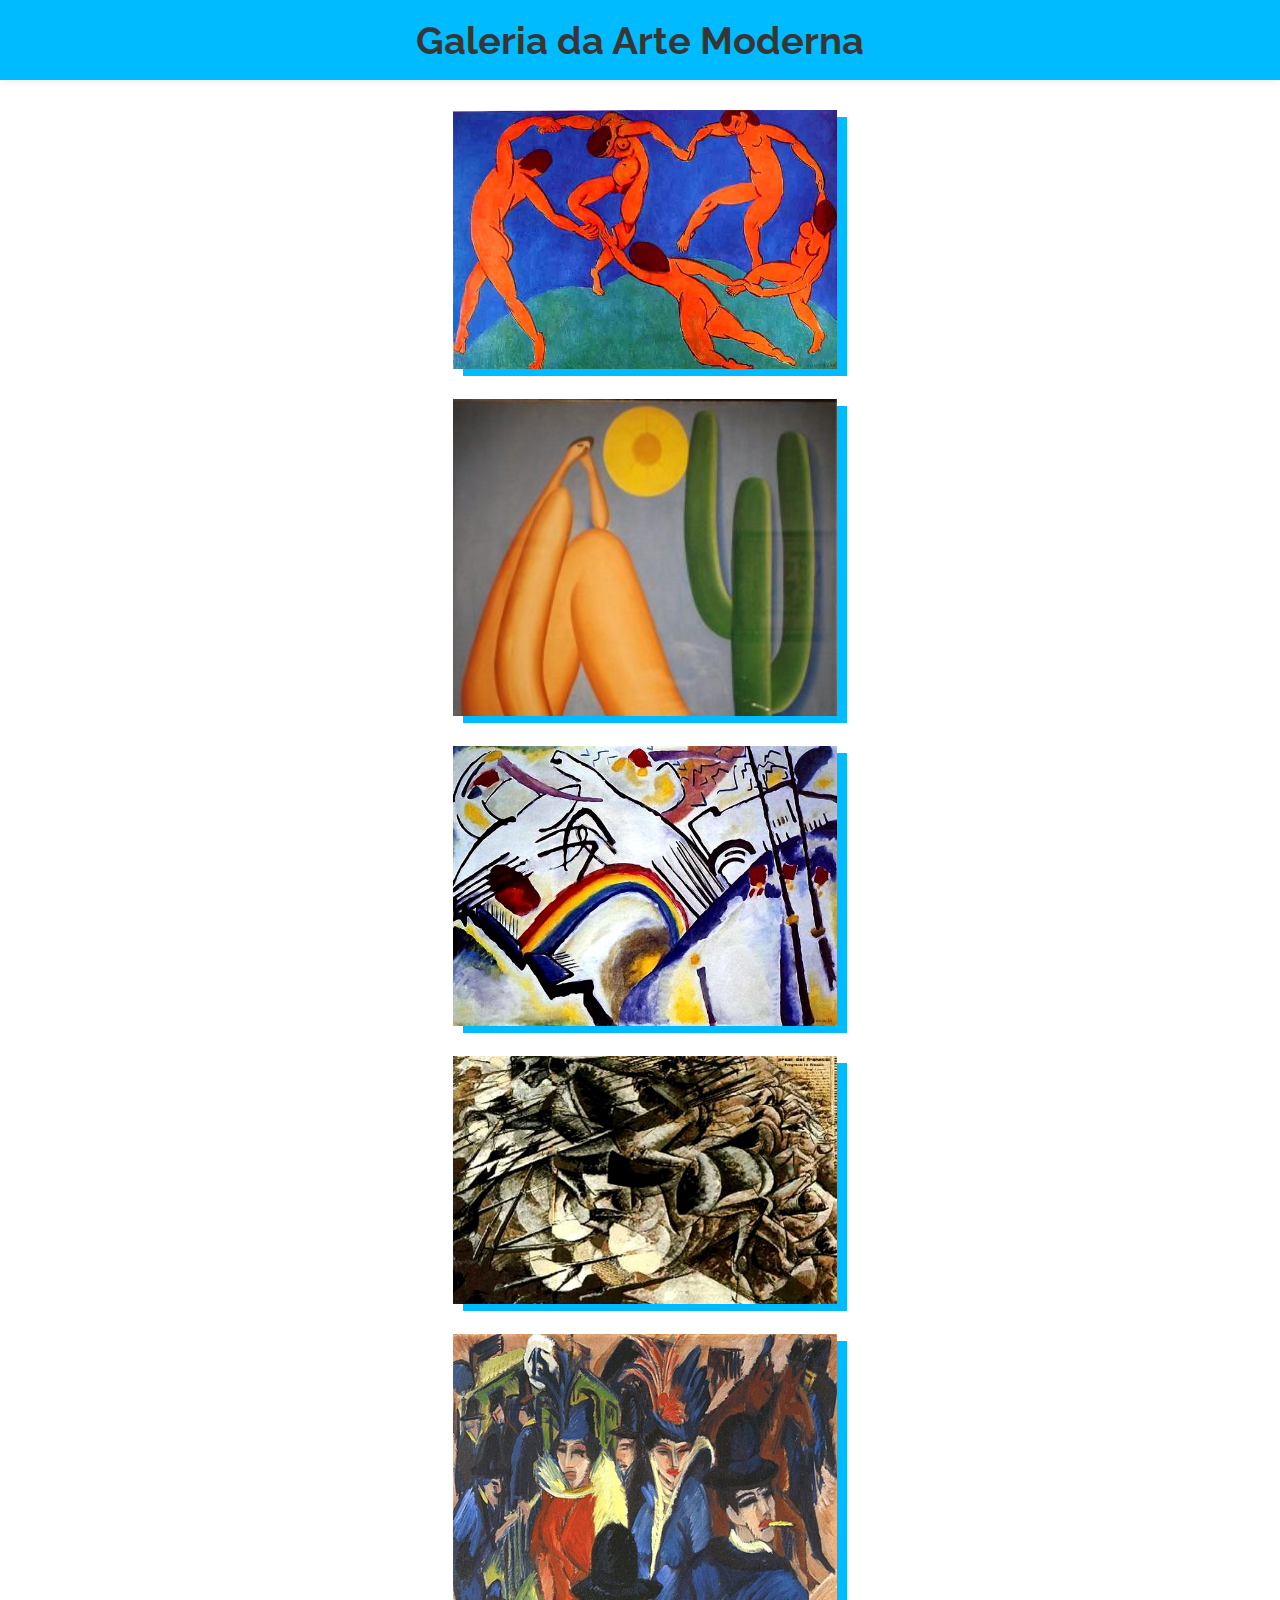
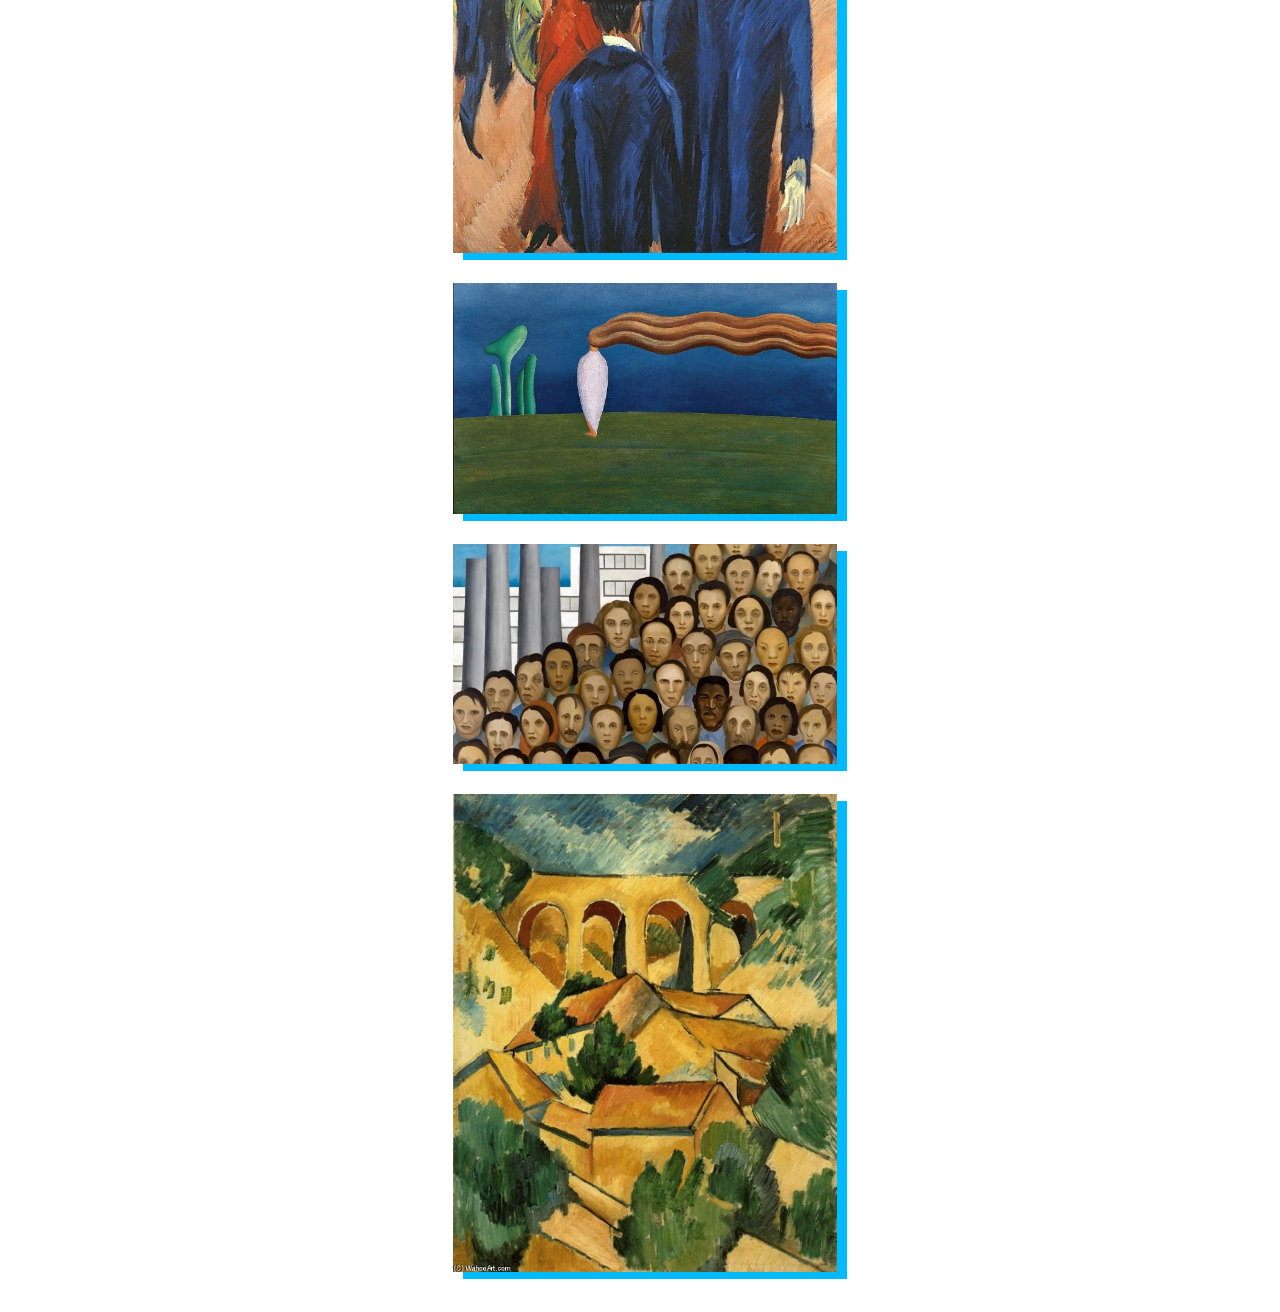
<file: index.html>
<!DOCTYPE html>
<html lang="en">
<head>
    <meta charset="UTF-8">
    <meta http-equiv="X-UA-Compatible" content="IE=edge">
    <meta name="viewport" content="width=device-width, initial-scale=1.0">
    <link rel="preconnect" href="https://fonts.googleapis.com">
    <link rel="preconnect" href="https://fonts.gstatic.com" crossorigin>
    <link href="https://fonts.googleapis.com/css2?family=Raleway&display=swap" rel="stylesheet">
    <link rel="stylesheet" href="style.css">
    <title>Galeria da Arte Moderna</title>
</head>
<body>
    
    <header>
        <h1>Galeria da Arte Moderna</h1>
    </header>

    <main>
        <div class="container">
           <img src="img/A-dança.webp" alt="" onclick="window.location.href='aDanca/index.html'">
        </div>
        <div class="container">
            <img src="img/Abaporu.jpg" alt="" onclick="window.location.href='abaporu/index.html'">
         </div>
         <div class="container">
            <img src="img/Cossacos.webp" alt="" onclick="window.location.href='cossacos/index.html'">
         </div>
         <div class="container">
            <img src="img/Carga-dos-Lanceiros.webp" alt="" onclick="window.location.href='cargaDosLanceiros/index.html'">
         </div>
         <div class="container">
            <img src="img/Cena-de-rua-em-Berlim.jpg" alt="" onclick="window.location.href='cena-de-rua-em-Berlim/index.html'">
         </div>
         <div class="container">
            <img src="img/Composição – Figura Só.webp" alt="" onclick="window.location.href='composicao/index.html'">
         </div>
         <div class="container">
            <img src="img/Operários.webp" alt="" onclick="window.location.href='operarios/index.html'">
         </div>
         <div class="container">
         <img src="img/Viaduto em L'Estaque.jpg" alt="" onclick="window.location.href='viaduto/index.html'">
         </div>
    </main>

    <footer></footer>

</body>
</html>
</file>
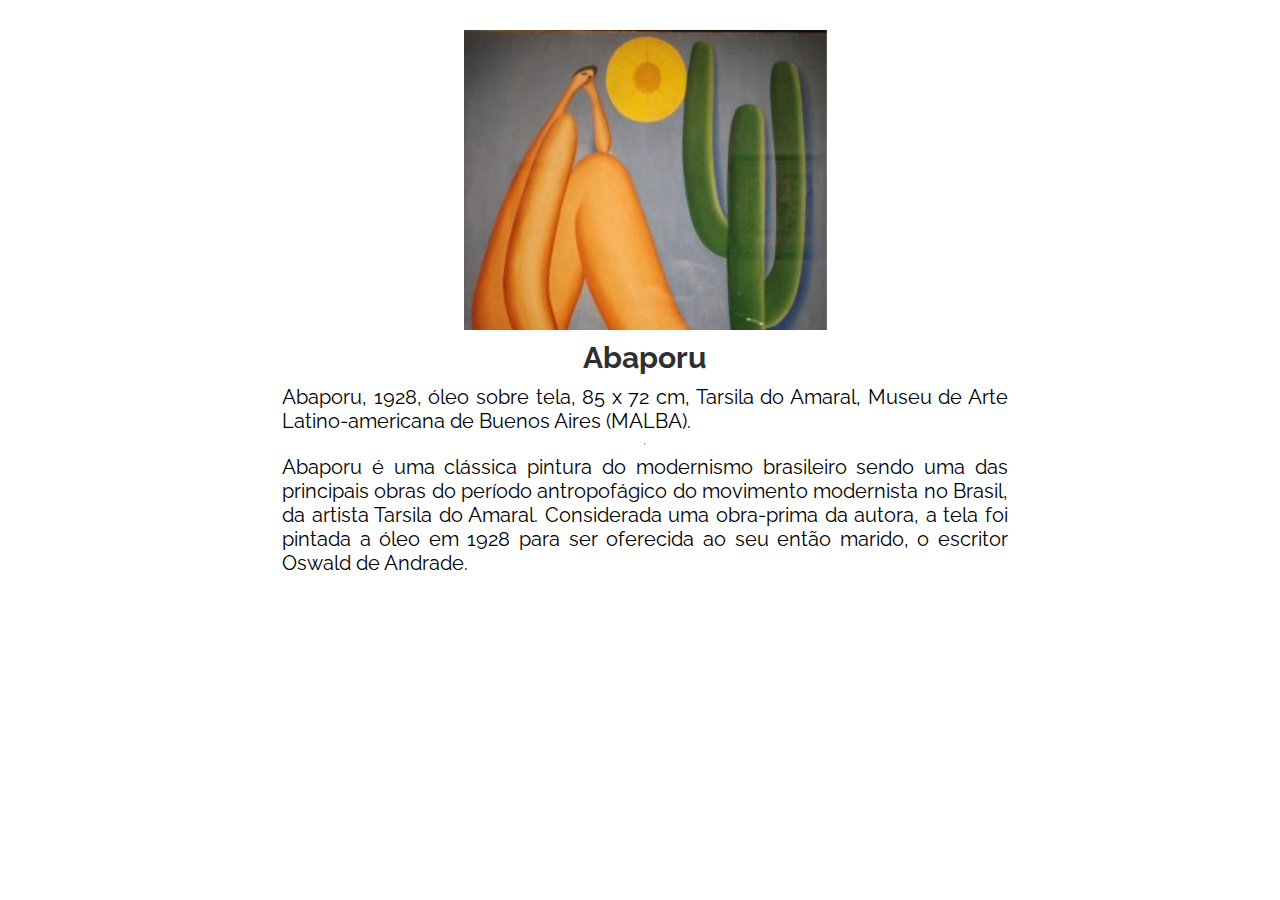
<file: abaporu/index.html>
<!DOCTYPE html>
<html lang="en">
<head>
    <meta charset="UTF-8">
    <meta http-equiv="X-UA-Compatible" content="IE=edge">
    <meta name="viewport" content="width=device-width, initial-scale=1.0">
    <link rel="preconnect" href="https://fonts.googleapis.com">
    <link rel="preconnect" href="https://fonts.gstatic.com" crossorigin>
    <link href="https://fonts.googleapis.com/css2?family=Raleway&display=swap" rel="stylesheet">
    <link rel="stylesheet" href="style.css">
    <title>Abaporu</title>
</head>
<body>
    
    <header></header>

    <main>
        
        <img src="../img/Abaporu.jpg" alt="" onclick="window.location.href='../img/Abaporu.jpg'">
        <h2>Abaporu</h2>
        <p>
            Abaporu, 1928, óleo sobre tela, 85 x 72 cm, Tarsila do Amaral, Museu de Arte Latino-americana
            de Buenos Aires (MALBA).
            </p>
            <hr>
            <p>
            Abaporu é uma clássica pintura do modernismo brasileiro sendo uma das principais obras 
            do período antropofágico do movimento modernista no Brasil, da artista Tarsila do Amaral. 
            Considerada uma obra-prima da autora, a tela foi pintada a óleo em 1928 para ser 
            oferecida ao seu então marido, o escritor Oswald de Andrade.
        </p>

        
    </main>

    <footer></footer>

</body>
</html>
</file>
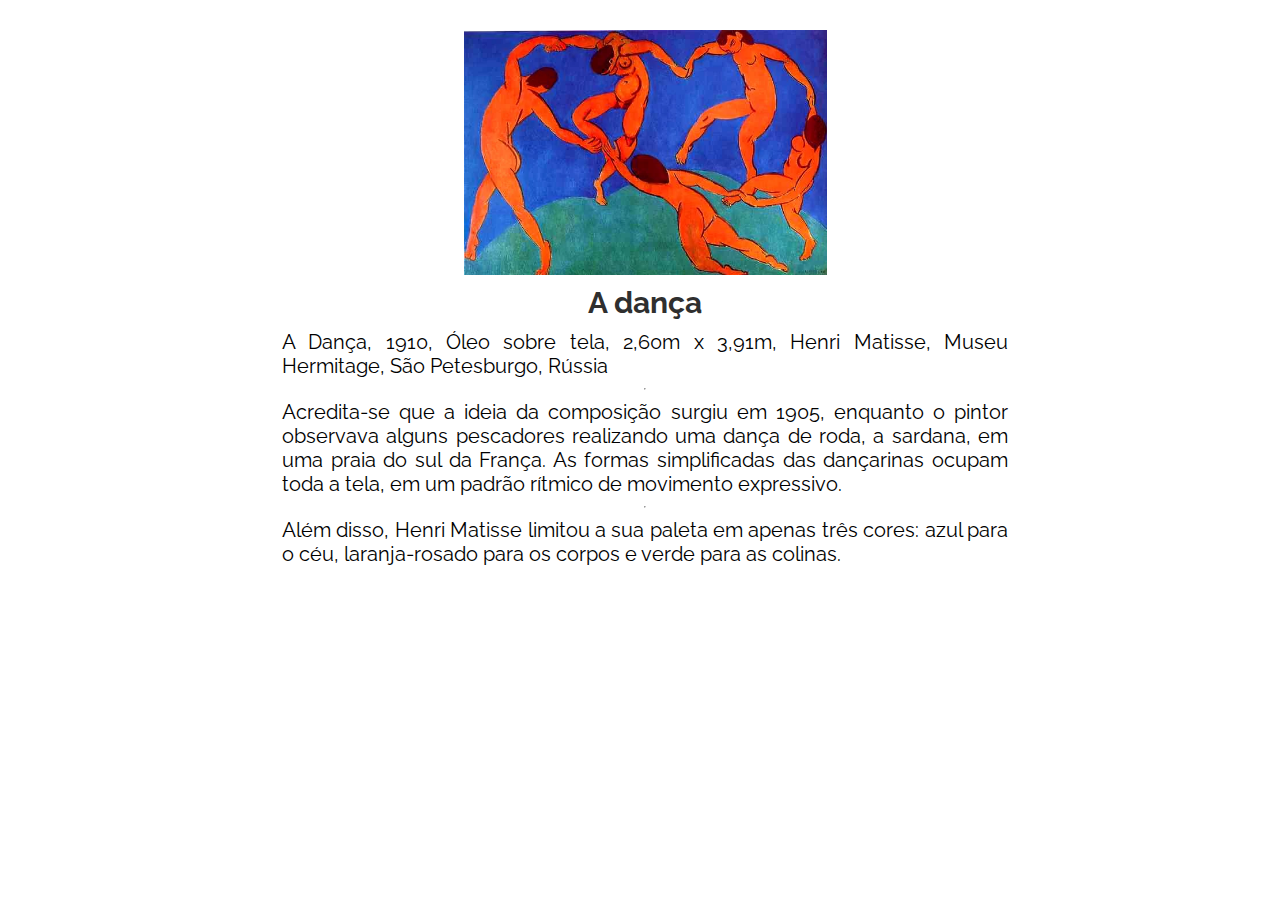
<file: aDanca/index.html>
<!DOCTYPE html>
<html lang="en">
<head>
    <meta charset="UTF-8">
    <meta http-equiv="X-UA-Compatible" content="IE=edge">
    <meta name="viewport" content="width=device-width, initial-scale=1.0">
    <link rel="preconnect" href="https://fonts.googleapis.com">
    <link rel="preconnect" href="https://fonts.gstatic.com" crossorigin>
    <link href="https://fonts.googleapis.com/css2?family=Raleway&display=swap" rel="stylesheet">
    <link rel="stylesheet" href="style.css">
    <title>A dança</title>
</head>
<body>
    
    <header></header>

    <main>
        
        <img src="../img/A-dança.webp" alt="" onclick="window.location.href='../img/A-dança.webp'">
        <h2>A dança</h2>
        <p>
            A Dança, 1910, Óleo sobre tela, 2,60m x 3,91m,  Henri Matisse, Museu Hermitage, São Petesburgo, Rússia
            </p>
            <hr>
            <p>
            Acredita-se que a ideia da composição surgiu em 1905, enquanto o pintor observava 
            alguns pescadores realizando uma dança de roda, a sardana, em uma praia do sul da 
            França. As formas simplificadas das dançarinas ocupam toda a tela, em um padrão 
            rítmico de movimento expressivo.

            </p>
            <hr>
            <p>
            Além disso, Henri Matisse limitou a sua paleta em apenas três cores: azul para o céu, 
            laranja-rosado para os corpos e verde para as colinas.
        </p>

        
    </main>

    <footer></footer>

</body>
</html>
</file>
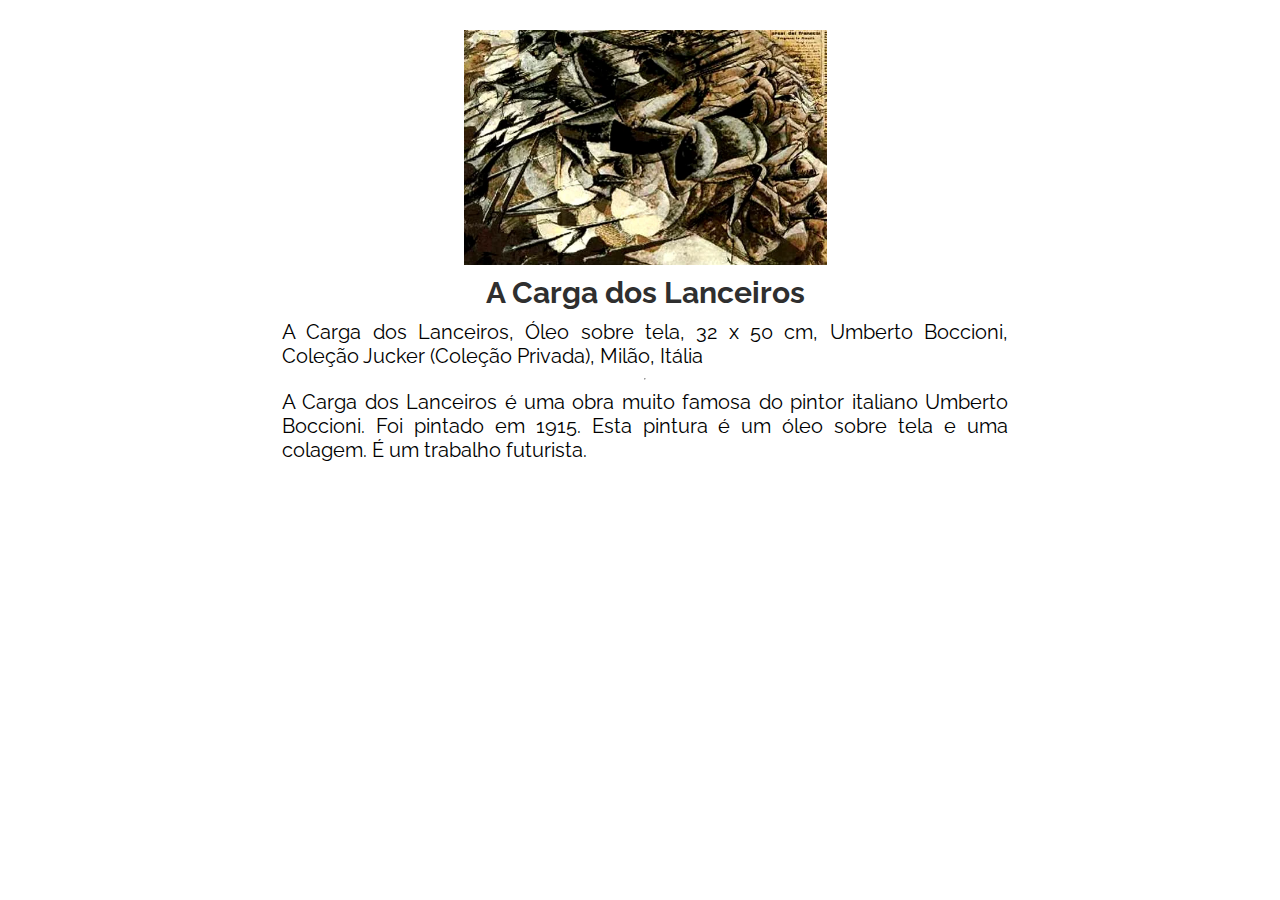
<file: cargaDosLanceiros/index.html>
<!DOCTYPE html>
<html lang="en">
<head>
    <meta charset="UTF-8">
    <meta http-equiv="X-UA-Compatible" content="IE=edge">
    <meta name="viewport" content="width=device-width, initial-scale=1.0">
    <link rel="preconnect" href="https://fonts.googleapis.com">
    <link rel="preconnect" href="https://fonts.gstatic.com" crossorigin>
    <link href="https://fonts.googleapis.com/css2?family=Raleway&display=swap" rel="stylesheet">
    <link rel="stylesheet" href="style.css">
    <title>A Carga dos Lanceiros</title>
</head>
<body>
    
    <header></header>

    <main>
        
        <img src="../img/Carga-dos-Lanceiros.webp" alt="" onclick="window.location.href='../img/Carga-dos-Lanceiros.webp'">
        <h2>A Carga dos Lanceiros</h2>
        <p>
            A Carga dos Lanceiros, Óleo sobre tela, 32 x 50 cm,  Umberto Boccioni, Coleção Jucker (Coleção Privada), Milão, Itália
            </p>
            <hr>
            <p>
                A Carga dos Lanceiros é uma obra muito famosa do pintor italiano Umberto Boccioni. 
                Foi pintado em 1915. Esta pintura é um óleo sobre tela e uma colagem. É um trabalho futurista.
        </p>

        
    </main>

    <footer></footer>

</body>
</html>
</file>
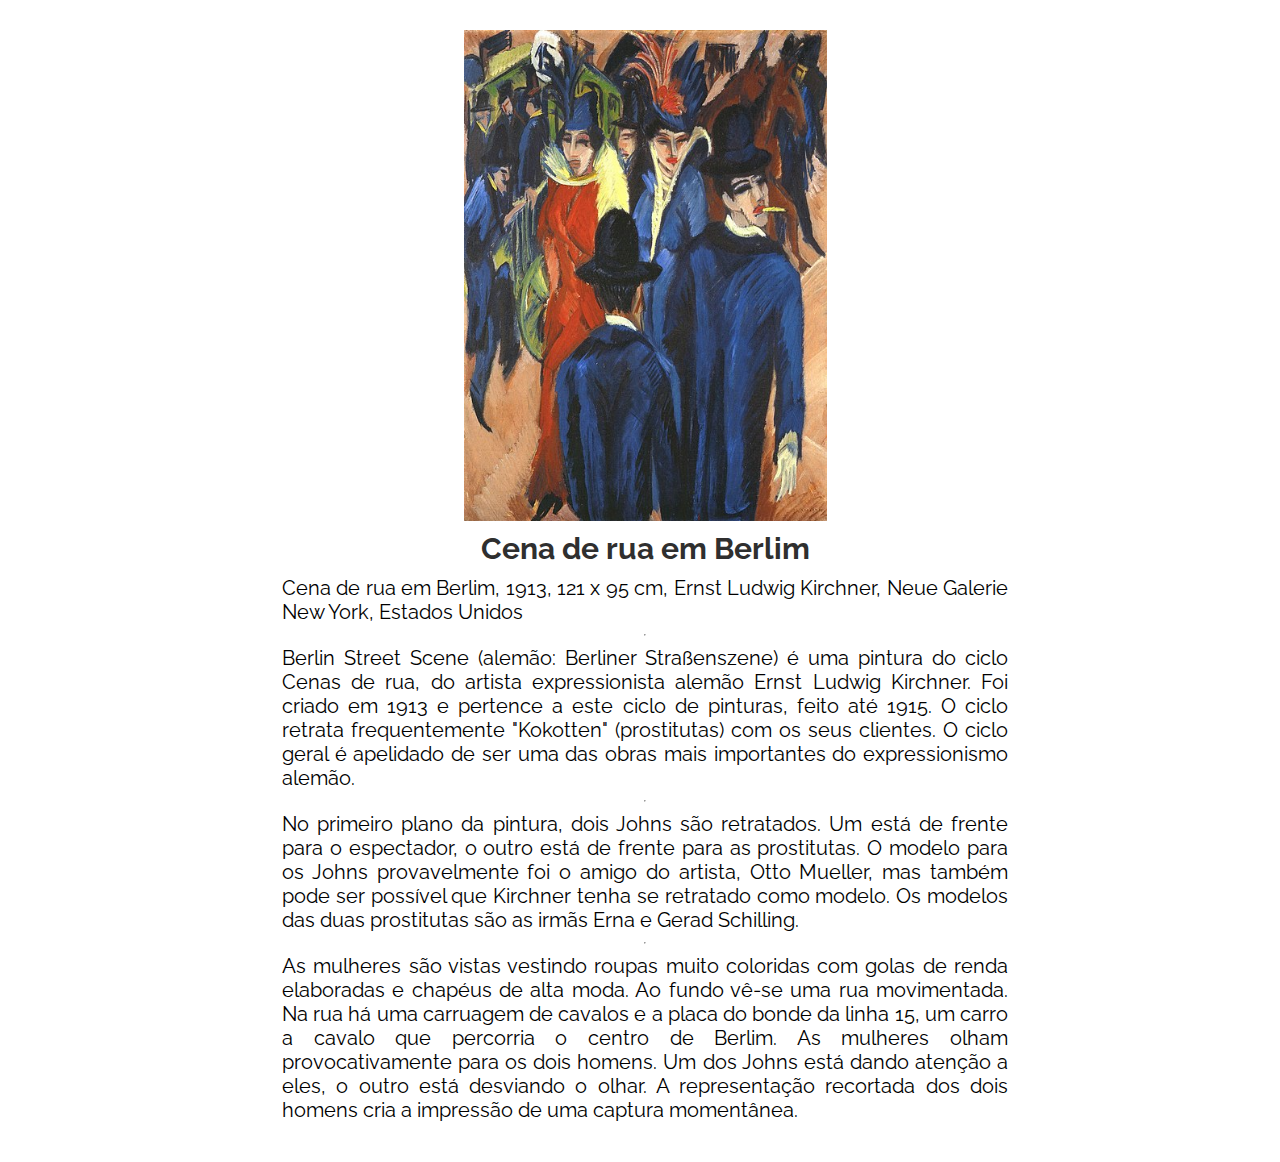
<file: cena-de-rua-em-Berlim/index.html>
<!DOCTYPE html>
<html lang="en">
<head>
    <meta charset="UTF-8">
    <meta http-equiv="X-UA-Compatible" content="IE=edge">
    <meta name="viewport" content="width=device-width, initial-scale=1.0">
    <link rel="preconnect" href="https://fonts.googleapis.com">
    <link rel="preconnect" href="https://fonts.gstatic.com" crossorigin>
    <link href="https://fonts.googleapis.com/css2?family=Raleway&display=swap" rel="stylesheet">
    <link rel="stylesheet" href="style.css">
    <title>Cena de rua em Berlim</title>
</head>
<body>
    
    <header></header>

    <main>
        
        <img src="../img/Cena-de-rua-em-Berlim.jpg" alt="" onclick="window.location.href='../img/Cena-de-rua-em-Berlim.jpg'">
        <h2>Cena de rua em Berlim</h2>
        <p>
            Cena de rua em Berlim, 1913, 121 x 95 cm, Ernst Ludwig Kirchner, Neue Galerie New York, Estados Unidos
            </p>
            <hr>
            <p>
                Berlin Street Scene (alemão: Berliner Straßenszene) é uma pintura do ciclo Cenas de rua, 
                do artista expressionista alemão Ernst Ludwig Kirchner. Foi criado em 1913 e pertence 
                a este ciclo de pinturas, feito até 1915. O ciclo retrata frequentemente "Kokotten" (prostitutas) 
                com os seus clientes. O ciclo geral é apelidado de ser uma das obras mais importantes 
                do expressionismo alemão.

            </p>
            <hr>
            <p>

                No primeiro plano da pintura, dois Johns são retratados. Um está de frente para o espectador, 
                o outro está de frente para as prostitutas. O modelo para os Johns provavelmente foi o 
                amigo do artista, Otto Mueller, mas também pode ser possível que Kirchner tenha 
                se retratado como modelo. Os modelos das duas prostitutas são as irmãs Erna e Gerad Schilling.

            </p>
            <hr>
            <p>

                As mulheres são vistas vestindo roupas muito coloridas com golas de renda elaboradas e 
                chapéus de alta moda. Ao fundo vê-se uma rua movimentada. Na rua há uma carruagem de cavalos 
                e a placa do bonde da linha 15, um carro a cavalo que percorria o centro de Berlim. 
                As mulheres olham provocativamente para os dois homens. Um dos Johns está dando atenção a eles, 
                o outro está desviando o olhar. A representação recortada dos dois homens cria a 
                impressão de uma captura momentânea.
            
        </p>

        
    </main>

    <footer></footer>

</body>
</html>
</file>
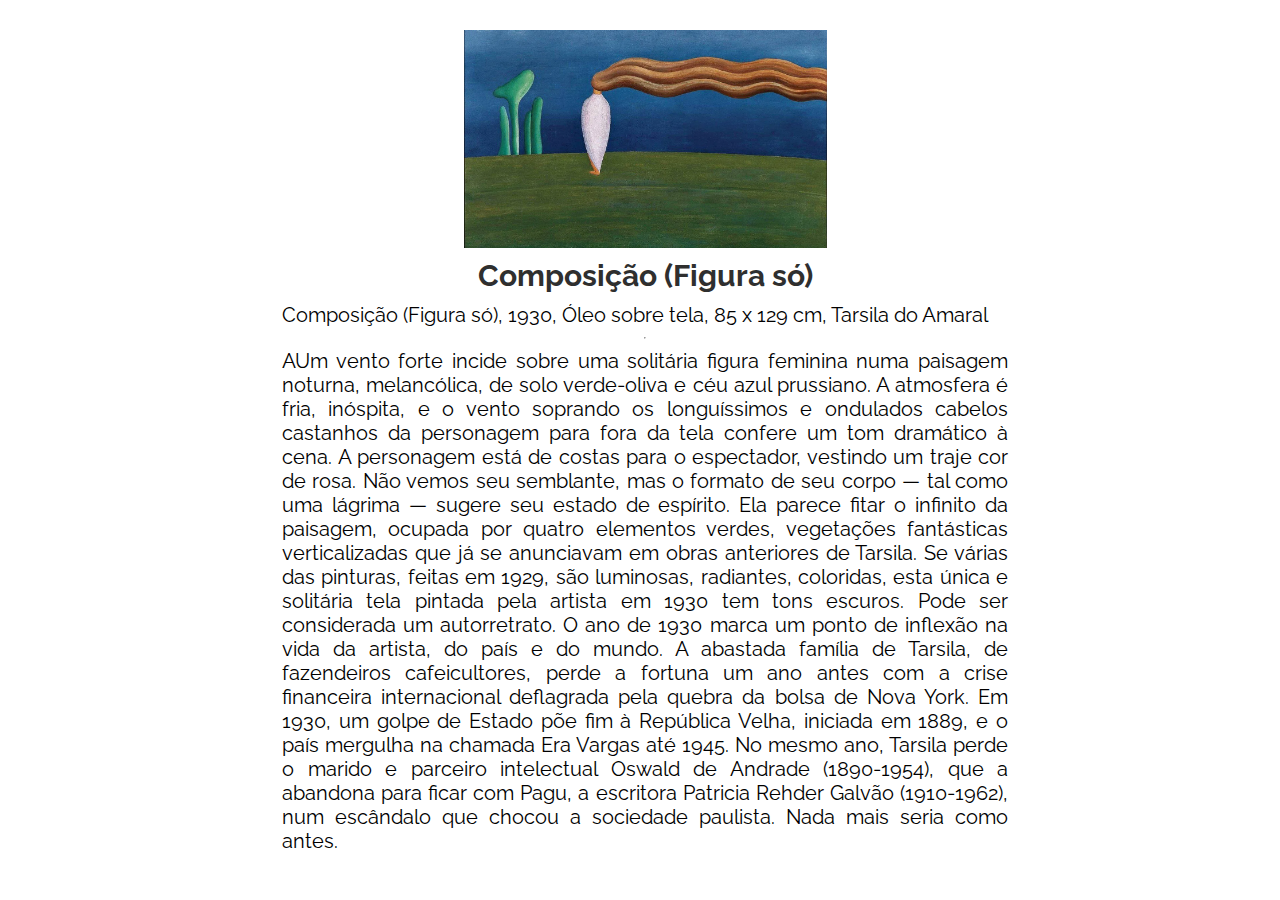
<file: composicao/index.html>
<!DOCTYPE html>
<html lang="en">
<head>
    <meta charset="UTF-8">
    <meta http-equiv="X-UA-Compatible" content="IE=edge">
    <meta name="viewport" content="width=device-width, initial-scale=1.0">
    <link rel="preconnect" href="https://fonts.googleapis.com">
    <link rel="preconnect" href="https://fonts.gstatic.com" crossorigin>
    <link href="https://fonts.googleapis.com/css2?family=Raleway&display=swap" rel="stylesheet">
    <link rel="stylesheet" href="style.css">
    <title>Composição (Figura só)</title>
</head>
<body>
    
    <header></header>

    <main>
        
        <img src="../img/Composição – Figura Só.webp" alt="" onclick="window.location.href='../img/Composição – Figura Só.webp'">
        <h2>Composição (Figura só)</h2>
        <p>
            Composição (Figura só), 1930, Óleo sobre tela, 85 x 129 cm,  Tarsila do Amaral
            </p>
            <hr>
            <p>
            AUm vento forte incide sobre uma solitária figura feminina numa paisagem noturna, 
            melancólica, de solo verde-oliva e céu azul prussiano. A atmosfera é fria, inóspita,
             e o vento soprando os longuíssimos e ondulados cabelos castanhos da personagem para 
             fora da tela confere um tom dramático à cena. A personagem está de costas para o 
             espectador, vestindo um traje cor de rosa. Não vemos seu semblante, mas o formato de 
             seu corpo — tal como uma lágrima — sugere seu estado de espírito. Ela parece fitar o 
             infinito da paisagem, ocupada por quatro elementos verdes, vegetações fantásticas 
             verticalizadas que já se anunciavam em obras anteriores de Tarsila. Se várias das pinturas,
              feitas em 1929, são luminosas, radiantes, coloridas, esta única e 
              solitária tela pintada pela artista em 1930 tem tons escuros. 
              Pode ser considerada um autorretrato. O ano de 1930 marca um ponto de inflexão 
              na vida da artista, do país e do mundo. A abastada família de Tarsila, de 
              fazendeiros cafeicultores, perde a fortuna um ano antes com a crise financeira 
              internacional deflagrada pela quebra da bolsa de Nova York. Em 1930, um golpe de 
              Estado põe fim à República Velha, iniciada em 1889, e o país mergulha na chamada 
              Era Vargas até 1945. No mesmo ano, Tarsila perde o marido e parceiro intelectual 
              Oswald de Andrade (1890-1954), que a abandona para ficar com Pagu, a escritora 
              Patricia Rehder Galvão (1910-1962), num escândalo que chocou a sociedade paulista.
               Nada mais seria como antes.
        </p>

        
    </main>

    <footer></footer>

</body>
</html>
</file>
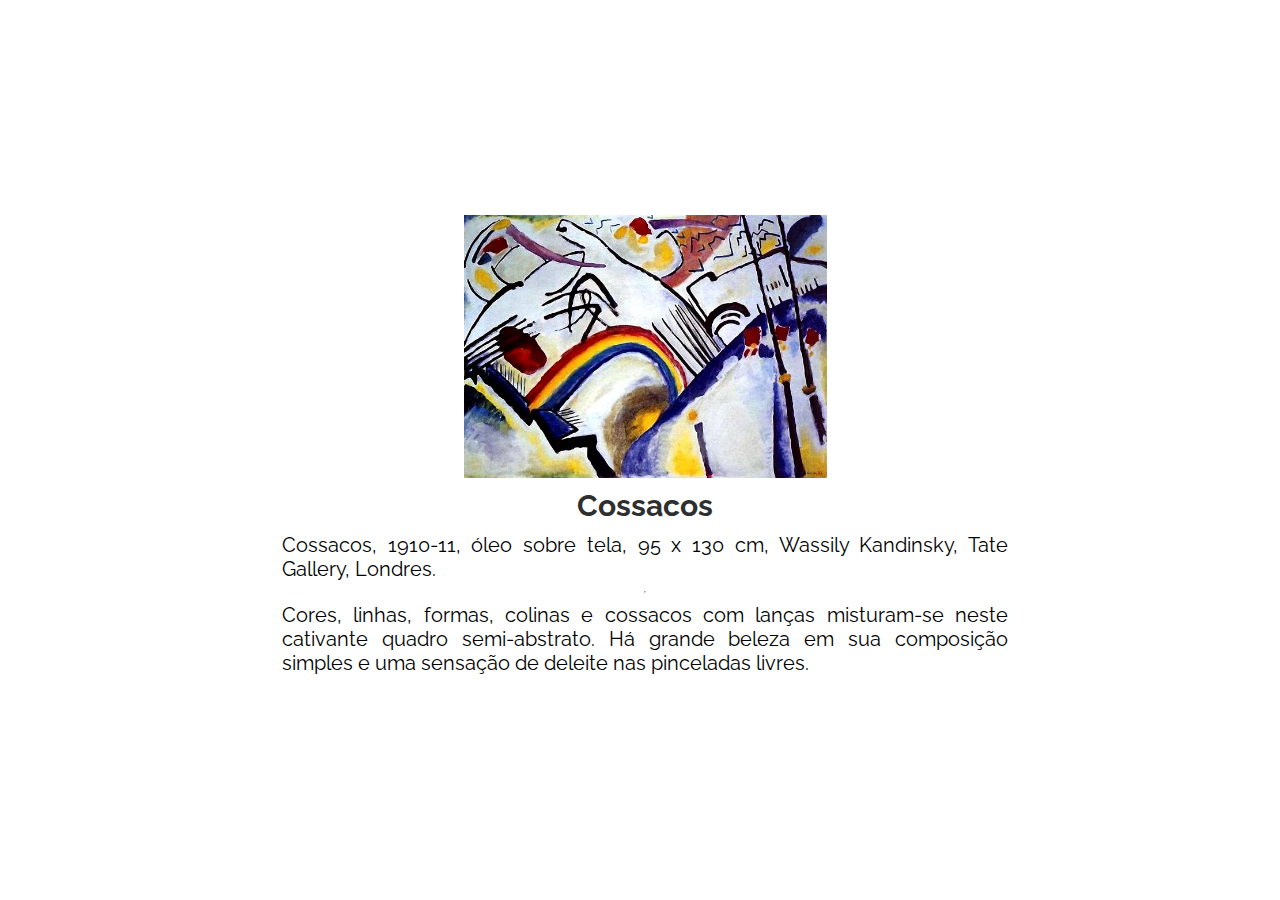
<file: cossacos/index.html>
<!DOCTYPE html>
<html lang="en">
<head>
    <meta charset="UTF-8">
    <meta http-equiv="X-UA-Compatible" content="IE=edge">
    <meta name="viewport" content="width=device-width, initial-scale=1.0">
    <link rel="preconnect" href="https://fonts.googleapis.com">
    <link rel="preconnect" href="https://fonts.gstatic.com" crossorigin>
    <link href="https://fonts.googleapis.com/css2?family=Raleway&display=swap" rel="stylesheet">
    <link rel="stylesheet" href="style.css">
    <title>Cossacos</title>
</head>
<body>
    
    <header></header>

    <main>
        
        <img src="../img/Cossacos.webp" alt="" onclick="window.location.href='../img/Cossacos.webp'">
        <h2>Cossacos</h2>
        <p>
            Cossacos, 1910-11, óleo sobre tela, 95 x 130 cm, Wassily Kandinsky, Tate Gallery, Londres.
            </p>
            <hr>
            <p>
            Cores, linhas, formas, colinas e cossacos com lanças misturam-se neste cativante quadro semi-abstrato. 
            Há grande beleza em sua composição simples e uma sensação de deleite nas pinceladas livres.
        </p>

        
    </main>

    <footer></footer>

</body>
</html>
</file>
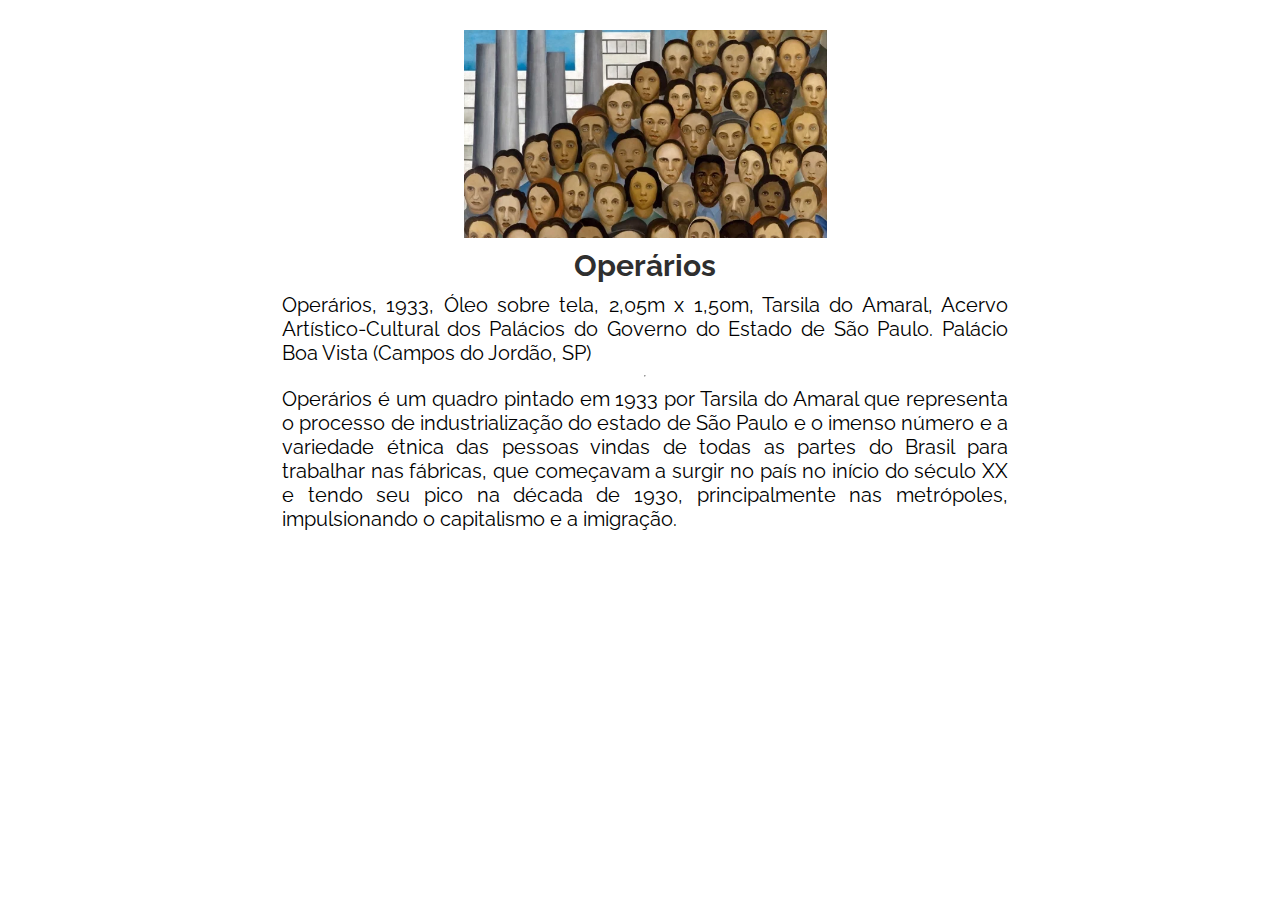
<file: operarios/index.html>
<!DOCTYPE html>
<html lang="en">
<head>
    <meta charset="UTF-8">
    <meta http-equiv="X-UA-Compatible" content="IE=edge">
    <meta name="viewport" content="width=device-width, initial-scale=1.0">
    <link rel="preconnect" href="https://fonts.googleapis.com">
    <link rel="preconnect" href="https://fonts.gstatic.com" crossorigin>
    <link href="https://fonts.googleapis.com/css2?family=Raleway&display=swap" rel="stylesheet">
    <link rel="stylesheet" href="style.css">
    <title>Operários</title>
</head>
<body>
    
    <header></header>

    <main>
        
        <img src="../img/Operários.webp" alt="" onclick="window.location.href='../img/Operários.webp'">
        <h2>Operários</h2>
        <p>
            Operários, 1933, Óleo sobre tela, 2,05m x 1,50m, Tarsila do Amaral, Acervo Artístico-Cultural dos Palácios do Governo do Estado de São Paulo. Palácio Boa Vista (Campos do Jordão, SP)
            </p>
            <hr>
            <p>
                Operários é um quadro pintado em 1933 por Tarsila do Amaral que representa o processo 
                de industrialização do estado de São Paulo e o imenso número e a variedade étnica das 
                pessoas vindas de todas as partes do Brasil para trabalhar nas fábricas, que começavam 
                a surgir no país no início do século XX e tendo seu pico na década de 1930, 
                principalmente nas metrópoles, impulsionando o capitalismo e a imigração.
        </p>

        
    </main>

    <footer></footer>

</body>
</html>
</file>
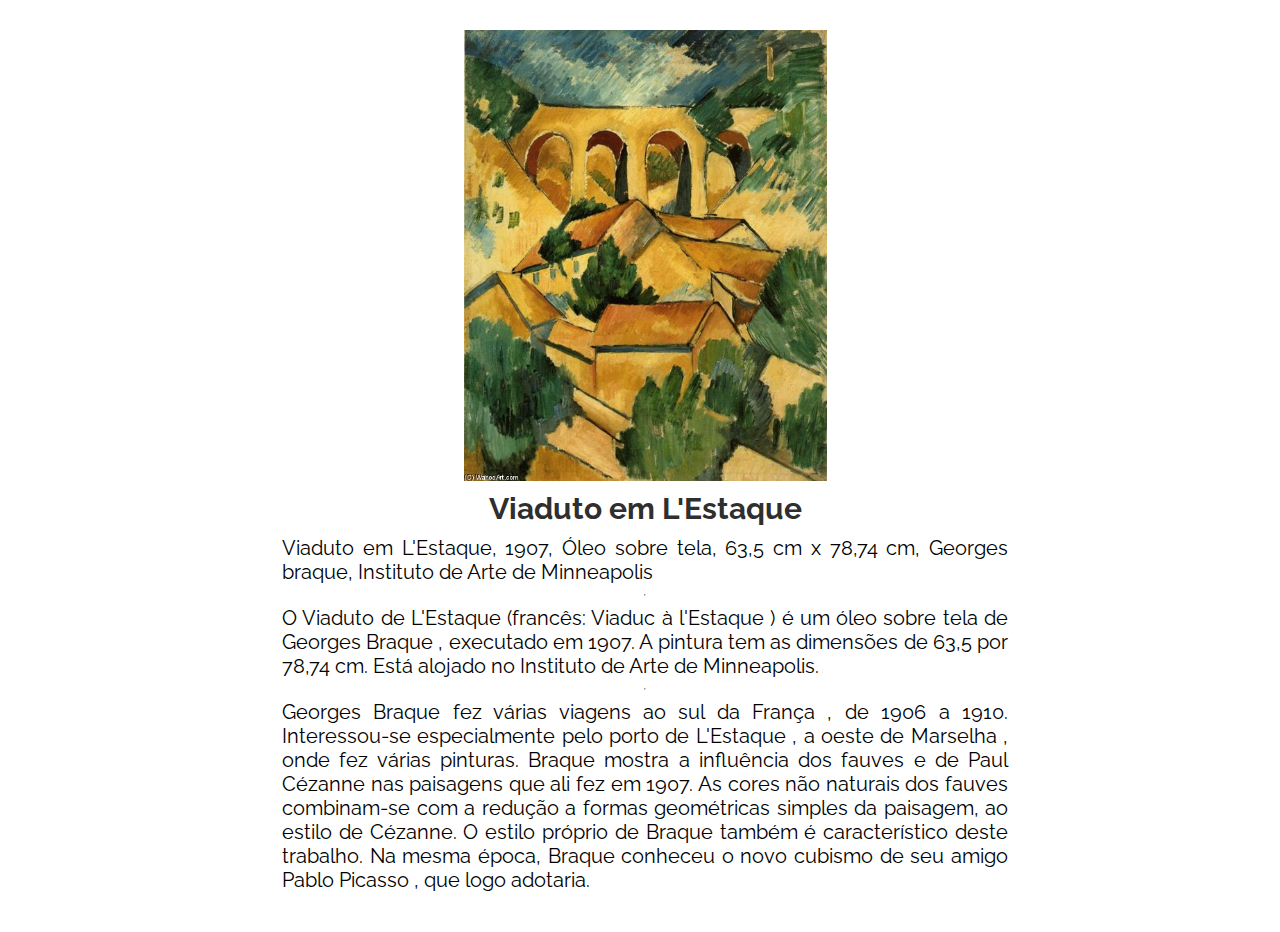
<file: viaduto/index.html>
<!DOCTYPE html>
<html lang="en">
<head>
    <meta charset="UTF-8">
    <meta http-equiv="X-UA-Compatible" content="IE=edge">
    <meta name="viewport" content="width=device-width, initial-scale=1.0">
    <link rel="preconnect" href="https://fonts.googleapis.com">
    <link rel="preconnect" href="https://fonts.gstatic.com" crossorigin>
    <link href="https://fonts.googleapis.com/css2?family=Raleway&display=swap" rel="stylesheet">
    <link rel="stylesheet" href="style.css">
    <title>Viaduto em L'Estaque</title>
</head>
<body>
    
    <header></header>

    <main>
        
        <img src="../img/Viaduto em L'Estaque.jpg" alt="" onclick="window.location.href=`../img/Viaduto em L'Estaque.jpg`">
        <h2>Viaduto em L'Estaque</h2>
        <p>
            Viaduto em L'Estaque, 1907, Óleo sobre tela, 63,5 cm x 78,74 cm, Georges braque, Instituto de Arte de Minneapolis
            </p>
            <hr>
            <p>
                O Viaduto de L'Estaque (francês: Viaduc à l'Estaque ) é um óleo sobre tela de Georges Braque , executado em 1907. 
                A pintura tem as dimensões de 63,5 por 78,74 cm. Está alojado no Instituto de Arte de Minneapolis.

            </p>
            <hr>
            <p>
                Georges Braque fez várias viagens ao sul da França , 
                de 1906 a 1910. Interessou-se especialmente pelo porto de L'Estaque , 
                a oeste de Marselha , onde fez várias pinturas. Braque mostra a influência 
                dos fauves e de Paul Cézanne nas paisagens que ali fez em 1907. As cores 
                não naturais dos fauves combinam-se com a redução a formas geométricas 
                simples da paisagem, ao estilo de Cézanne. O estilo próprio de Braque também 
                é característico deste trabalho. Na mesma época, Braque conheceu o novo cubismo 
                de seu amigo Pablo Picasso , que logo adotaria.
        </p>

        
    </main>

    <footer></footer>

</body>
</html>
</file>
<file: style.css>
*{
    margin: 0;
    padding: 0;
    box-sizing: border-box;
}
body{
    width: 100vw;
    height: 100vh;
    background-size: cover;
    background-repeat: no-repeat;
    background-position: right;
    background-color: white;
    display: block;
    flex-direction: column;
    font-family: 'Raleway', 'Montserrat', sans-serif;
}
header{
    width: 100vw;
    height: 80px;
    background-color: #00bbff;
    display: flex;
    justify-content: center;
    align-items: center;
    padding: 0 5vw;
    box-shadow: 0px 0px 10px rgba(0,0,0,0.1);
}
header h1{
    font-size: 3vw;
    color: rgb(54, 54, 54);
    font-weight: bold;
}

main{
    width: 100vw;
    display: flex;
    flex-direction: column;
    justify-content: center;
    align-items: center;
    padding-top: 30px;
    padding-bottom: 40px;
    padding-left: 40px;
    padding-right: 30px;
    gap: 30px;
}

.container {
    width: 30vw;
    height: auto;
    display: flex;
    flex-direction: column;
    justify-content: center;
    align-items: center;
}

img{
    width: 100%;
    height: auto;
    box-shadow: 10px 7px 0px #00bbff;
    object-fit: cover;
    transition: all 0.5s ease-in-out;
}

img:hover{
    transform: scale(1.1);
    box-shadow: none;
}

@media(max-width: 768px){

    header h1{
        font-size: 5vw;
    }

    .container{
        width: 60vw;
        height: auto;
    }

}
</file>
<file: abaporu/style.css>
*{
    margin: 0;
    padding: 0;
    box-sizing: border-box;
}
body{
    width: 100vw;
    background-size: cover;
    background-repeat: no-repeat;
    background-position: right;
    background-color: white;
    display: flex;
    justify-content: center;
    align-self: center;
    flex-direction: column;
    font-family: 'Raleway', 'Montserrat', sans-serif;
}

main{
    width: 100vw;
    display: flex;
    flex-direction: column;
    justify-content: center;
    align-items: center;
    padding-top: 30px;
    padding-bottom: 40px;
    padding-left: 40px;
    padding-right: 30px;
    gap: 10px;
}

img{
    width: 30%;
    height: auto;
}
h2{
    font-size: 30px;
    font-weight: bold;
    color: #2f2f2f;
    text-align: center;
}
p{
    font-size: 20px;
    width: 60%;
    text-align: justify;
}


@media(max-width: 768px){

    img{
        width: 70%;
        height: auto;
    }
    h2{
        font-size: 20px;
        font-weight: bold;
        color: #2f2f2f;
        text-align: center;
    }
    p{
        font-size: 14px;
        width: 80%;
    }

}
</file>
<file: aDanca/style.css>
*{
    margin: 0;
    padding: 0;
    box-sizing: border-box;
}
body{
    width: 100vw;
    background-size: cover;
    background-repeat: no-repeat;
    background-position: right;
    background-color: white;
    display: flex;
    justify-content: center;
    align-self: center;
    flex-direction: column;
    font-family: 'Raleway', 'Montserrat', sans-serif;
}

main{
    width: 100vw;
    display: flex;
    flex-direction: column;
    justify-content: center;
    align-items: center;
    padding-top: 30px;
    padding-bottom: 40px;
    padding-left: 40px;
    padding-right: 30px;
    gap: 10px;
}

img{
    width: 30%;
    height: auto;
}
h2{
    font-size: 30px;
    font-weight: bold;
    color: #2f2f2f;
    text-align: center;
}
p{
    font-size: 20px;
    width: 60%;
    text-align: justify;
}


@media(max-width: 768px){

    img{
        width: 70%;
        height: auto;
    }
    h2{
        font-size: 20px;
        font-weight: bold;
        color: #2f2f2f;
        text-align: center;
    }
    p{
        font-size: 15px;
        width: 80%;
    }

}
</file>
<file: cargaDosLanceiros/style.css>
*{
    margin: 0;
    padding: 0;
    box-sizing: border-box;
}
body{
    width: 100vw;
    background-size: cover;
    background-repeat: no-repeat;
    background-position: right;
    background-color: white;
    display: flex;
    justify-content: center;
    align-self: center;
    flex-direction: column;
    font-family: 'Raleway', 'Montserrat', sans-serif;
}

main{
    width: 100vw;
    display: flex;
    flex-direction: column;
    justify-content: center;
    align-items: center;
    padding-top: 30px;
    padding-bottom: 40px;
    padding-left: 40px;
    padding-right: 30px;
    gap: 10px;
}

img{
    width: 30%;
    height: auto;
}
h2{
    font-size: 30px;
    font-weight: bold;
    color: #2f2f2f;
    text-align: center;
}
p{
    font-size: 20px;
    width: 60%;
    text-align: justify;
}


@media(max-width: 768px){

    img{
        width: 70%;
        height: auto;
    }
    h2{
        font-size: 20px;
        font-weight: bold;
        color: #2f2f2f;
        text-align: center;
    }
    p{
        font-size: 15px;
        width: 80%;
    }

}
</file>
<file: cena-de-rua-em-Berlim/style.css>
*{
    margin: 0;
    padding: 0;
    box-sizing: border-box;
}
body{
    width: 100vw;
    background-size: cover;
    background-repeat: no-repeat;
    background-position: right;
    background-color: white;
    display: flex;
    justify-content: center;
    align-self: center;
    flex-direction: column;
    font-family: 'Raleway', 'Montserrat', sans-serif;
}

main{
    width: 100vw;
    display: flex;
    flex-direction: column;
    justify-content: center;
    align-items: center;
    padding-top: 30px;
    padding-bottom: 40px;
    padding-left: 40px;
    padding-right: 30px;
    gap: 10px;
}

img{
    width: 30%;
    height: auto;
}
h2{
    font-size: 30px;
    font-weight: bold;
    color: #2f2f2f;
    text-align: center;
}
p{
    font-size: 20px;
    width: 60%;
    text-align: justify;
}


@media(max-width: 768px){

    img{
        width: 70%;
        height: auto;
    }
    h2{
        font-size: 20px;
        font-weight: bold;
        color: #2f2f2f;
        text-align: center;
    }
    p{
        font-size: 15px;
        width: 80%;
    }

}
</file>
<file: composicao/style.css>
*{
    margin: 0;
    padding: 0;
    box-sizing: border-box;
}
body{
    width: 100vw;
    background-size: cover;
    background-repeat: no-repeat;
    background-position: right;
    background-color: white;
    display: flex;
    justify-content: center;
    align-self: center;
    flex-direction: column;
    font-family: 'Raleway', 'Montserrat', sans-serif;
}

main{
    width: 100vw;
    display: flex;
    flex-direction: column;
    justify-content: center;
    align-items: center;
    padding-top: 30px;
    padding-bottom: 40px;
    padding-left: 40px;
    padding-right: 30px;
    gap: 10px;
}

img{
    width: 30%;
    height: auto;
}
h2{
    font-size: 30px;
    font-weight: bold;
    color: #2f2f2f;
    text-align: center;
}
p{
    font-size: 20px;
    width: 60%;
    text-align: justify;
}


@media(max-width: 768px){

    img{
        width: 70%;
        height: auto;
    }
    h2{
        font-size: 20px;
        font-weight: bold;
        color: #2f2f2f;
        text-align: center;
    }
    p{
        font-size: 15px;
        width: 80%;
    }

}
</file>
<file: cossacos/style.css>
*{
    margin: 0;
    padding: 0;
    box-sizing: border-box;
}
body{
    width: 100vw;
    height: 100vh;
    background-size: cover;
    background-repeat: no-repeat;
    background-position: right;
    background-color: white;
    display: flex;
    justify-content: center;
    align-self: center;
    flex-direction: column;
    font-family: 'Raleway', 'Montserrat', sans-serif;
}

main{
    width: 100vw;
    display: flex;
    flex-direction: column;
    justify-content: center;
    align-items: center;
    padding-top: 30px;
    padding-bottom: 40px;
    padding-left: 40px;
    padding-right: 30px;
    gap: 10px;
}

img{
    width: 30%;
    height: auto;
}
h2{
    font-size: 30px;
    font-weight: bold;
    color: #2f2f2f;
    text-align: center;
}
p{
    font-size: 20px;
    width: 60%;
    text-align: justify;
}


@media(max-width: 768px){

    img{
        width: 70%;
        height: auto;
    }
    h2{
        font-size: 20px;
        font-weight: bold;
        color: #2f2f2f;
        text-align: center;
    }
    p{
        font-size: 15px;
        width: 80%;
    }

}
</file>
<file: operarios/style.css>
*{
    margin: 0;
    padding: 0;
    box-sizing: border-box;
}
body{
    width: 100vw;
    background-size: cover;
    background-repeat: no-repeat;
    background-position: right;
    background-color: white;
    display: flex;
    justify-content: center;
    align-self: center;
    flex-direction: column;
    font-family: 'Raleway', 'Montserrat', sans-serif;
}

main{
    width: 100vw;
    display: flex;
    flex-direction: column;
    justify-content: center;
    align-items: center;
    padding-top: 30px;
    padding-bottom: 40px;
    padding-left: 40px;
    padding-right: 30px;
    gap: 10px;
}

img{
    width: 30%;
    height: auto;
}
h2{
    font-size: 30px;
    font-weight: bold;
    color: #2f2f2f;
    text-align: center;
}
p{
    font-size: 20px;
    width: 60%;
    text-align: justify;
}


@media(max-width: 768px){

    img{
        width: 70%;
        height: auto;
    }
    h2{
        font-size: 20px;
        font-weight: bold;
        color: #2f2f2f;
        text-align: center;
    }
    p{
        font-size: 15px;
        width: 80%;
    }

}
</file>
<file: viaduto/style.css>
*{
    margin: 0;
    padding: 0;
    box-sizing: border-box;
}
body{
    width: 100vw;
    background-size: cover;
    background-repeat: no-repeat;
    background-position: right;
    background-color: white;
    display: flex;
    justify-content: center;
    align-self: center;
    flex-direction: column;
    font-family: 'Raleway', 'Montserrat', sans-serif;
}

main{
    width: 100vw;
    display: flex;
    flex-direction: column;
    justify-content: center;
    align-items: center;
    padding-top: 30px;
    padding-bottom: 40px;
    padding-left: 40px;
    padding-right: 30px;
    gap: 10px;
}

img{
    width: 30%;
    height: auto;
}
h2{
    font-size: 30px;
    font-weight: bold;
    color: #2f2f2f;
    text-align: center;
}
p{
    font-size: 20px;
    width: 60%;
    text-align: justify;
}


@media(max-width: 768px){

    img{
        width: 70%;
        height: auto;
    }
    h2{
        font-size: 20px;
        font-weight: bold;
        color: #2f2f2f;
        text-align: center;
    }
    p{
        font-size: 15px;
        width: 80%;
    }

}
</file>
